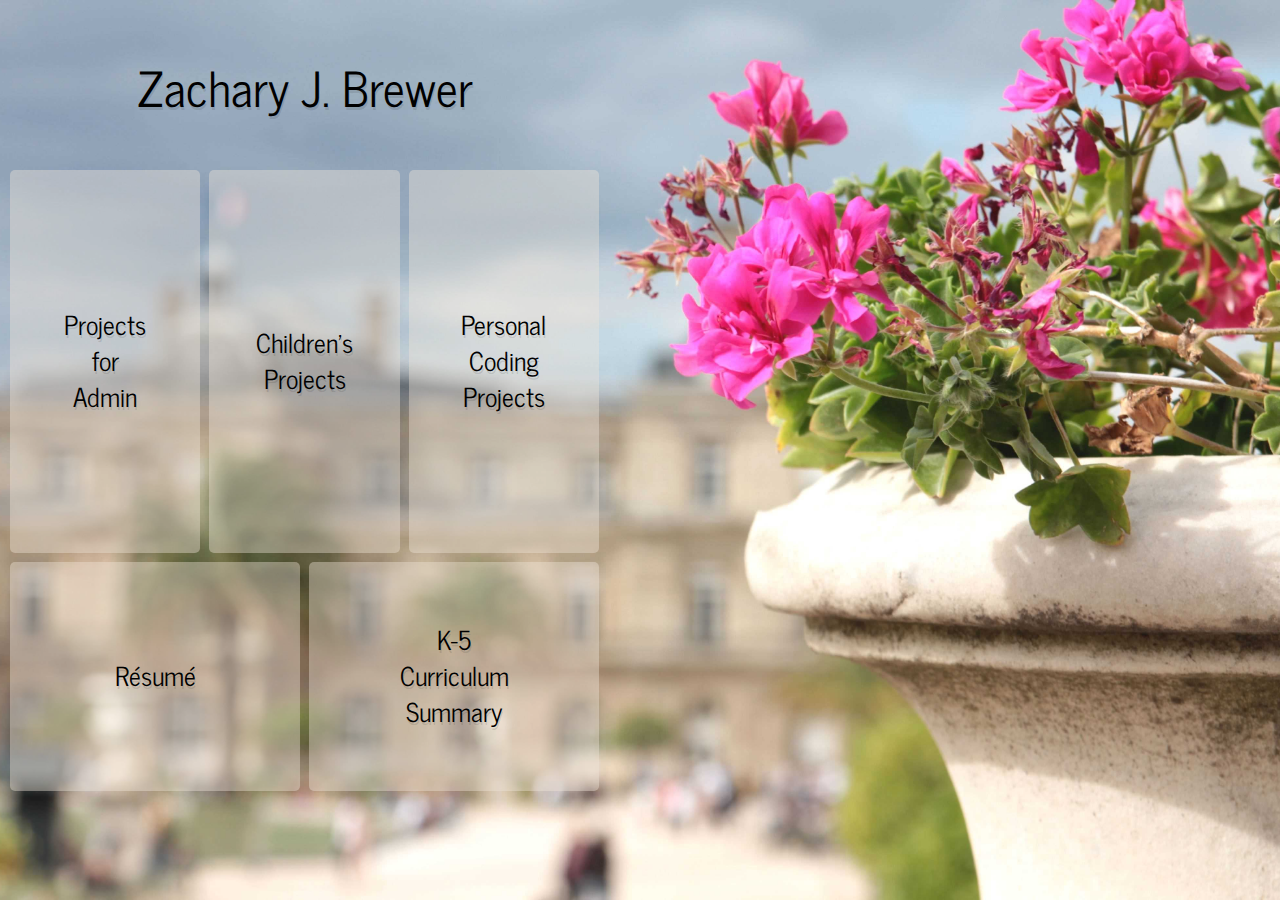
<file: techintegrationteacher/index.html>
<!DOCTYPE html>
<html id="htmlDoc">

<head>
	<meta content="text/html;charset=utf-8" http-equiv="Content-Type">
	<meta content="utf-8" http-equiv="encoding">
	<title>Zachary J. Brewer</title>
	<link rel="stylesheet" href="index.css" type="text/css" />
	<!-- <script src="p5.min.js"></script>
	<script src="p5.dom.min.js"></script>
	<script src="p5.sound.min.js"></script> -->
	<link href="https://fonts.googleapis.com/css?family=Arya" rel="stylesheet">
	<link href="https://fonts.googleapis.com/css?family=News+Cycle" rel="stylesheet">
	<script src="index.js"></script>
</head>
<body>

<div id="grid">

	<div id="item1" class="item1">Zachary J. Brewer</div>

	<div id="item2" class="item2">Projects<br>for<br>Admin</div>

	<div id="item3" class="item3">Children's<br>Projects</div>

	<div id="item4" class="item4">Personal<br>Coding<br>Projects</div>

	<div id="item5" class="item5">Résumé</div>

	<div id="item6" class="item6">K-5<br>Curriculum<br>Summary</div>

</div>

<div id="links">
<a class="leavePage" href="http://www.techintegrationteacher.com/p5/p5-lesson/index.html" id="trig">Trigonometry<br>p5.js Coding Lesson</a>
<br><br>
<a class="leavePage" href="http://www.thepoliticsgame.org" id="politics">ThePoliticsGame.org</a>
</div>

<div id="test"></div>

</body>

</html>
</file>
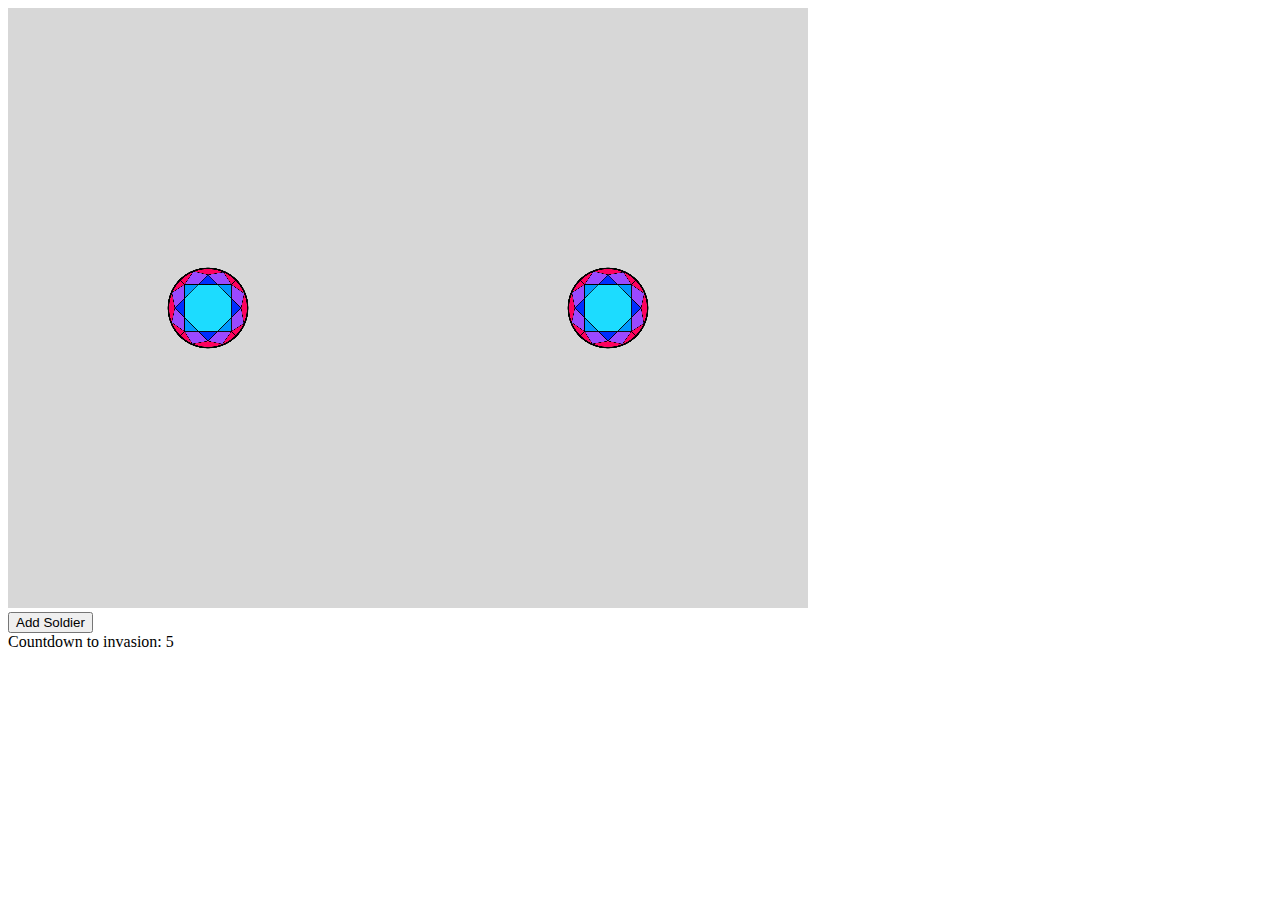
<file: techintegrationteacher/p5/index.html>
<!DOCTYPE html>
<html>
  <head>
    <meta name="viewport" width=device-width, initial-scale=1.0, maximum-scale=1.0, user-scalable=0>
    <!-- <style> body {padding: 0; margin: 0;} </style> -->
    <script src="p5.min.js"></script>
    <script src="addons/p5.dom.min.js"></script>
    <script src="addons/p5.sound.min.js"></script>
    <script src="sketch7.js"></script>
    <link rel="stylesheet" type="text/css" href="index.css">
  </head>
  <body>
    <div id="canvasDiv"></div>
    <button id="soldierButton">Add Soldier</button>
    <div id="countDownText">Countdown to invasion: <span id="countDown">5</span></div>
    <!-- <button id="testButton">Test</button> -->

  </body>
</html>
</file>
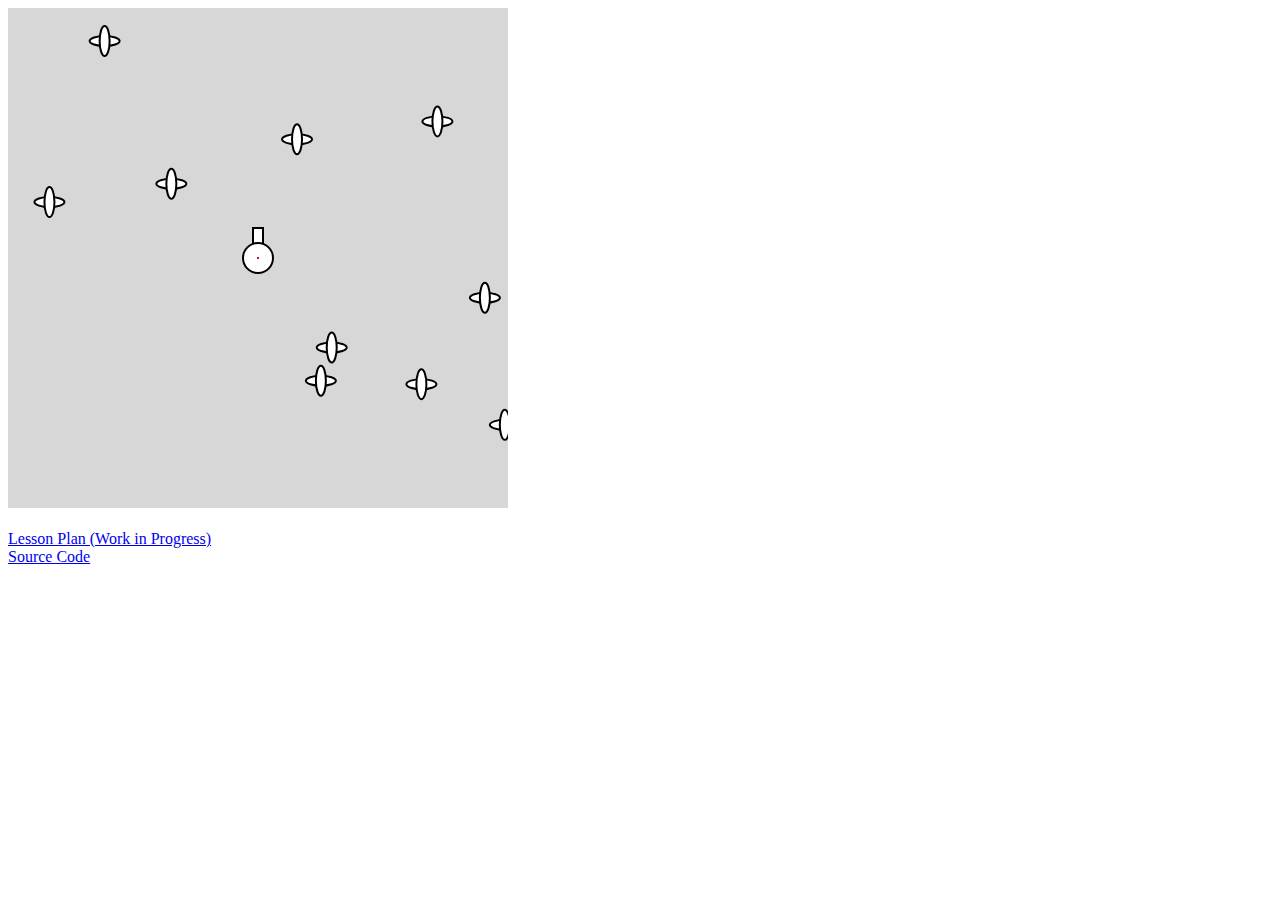
<file: techintegrationteacher/p5/p5-lesson/index.html>
<!DOCTYPE html>
<html>
  <head>
    <meta name="viewport" width=device-width, initial-scale=1.0, maximum-scale=1.0, user-scalable=0>
    <!-- <style> body {padding: 0; margin: 0;} </style> -->
    <script src="p5.min.js"></script>
    <script src="p5.dom.min.js"></script>
    <script src="p5.sound.min.js"></script>
    <script src="index.js"></script>
    <link rel="stylesheet" type="text/css" href="index.css">
  </head>
  <body>
    <div id="canvasDiv"></div>
    <br>
    <a href="p5-trig-lesson.pdf">Lesson Plan (Work in Progress)</a><br>
    <a href="https://github.com/ZakAttakk/p5-trig-lesson">Source Code</a>

  </body>
</html>
</file>
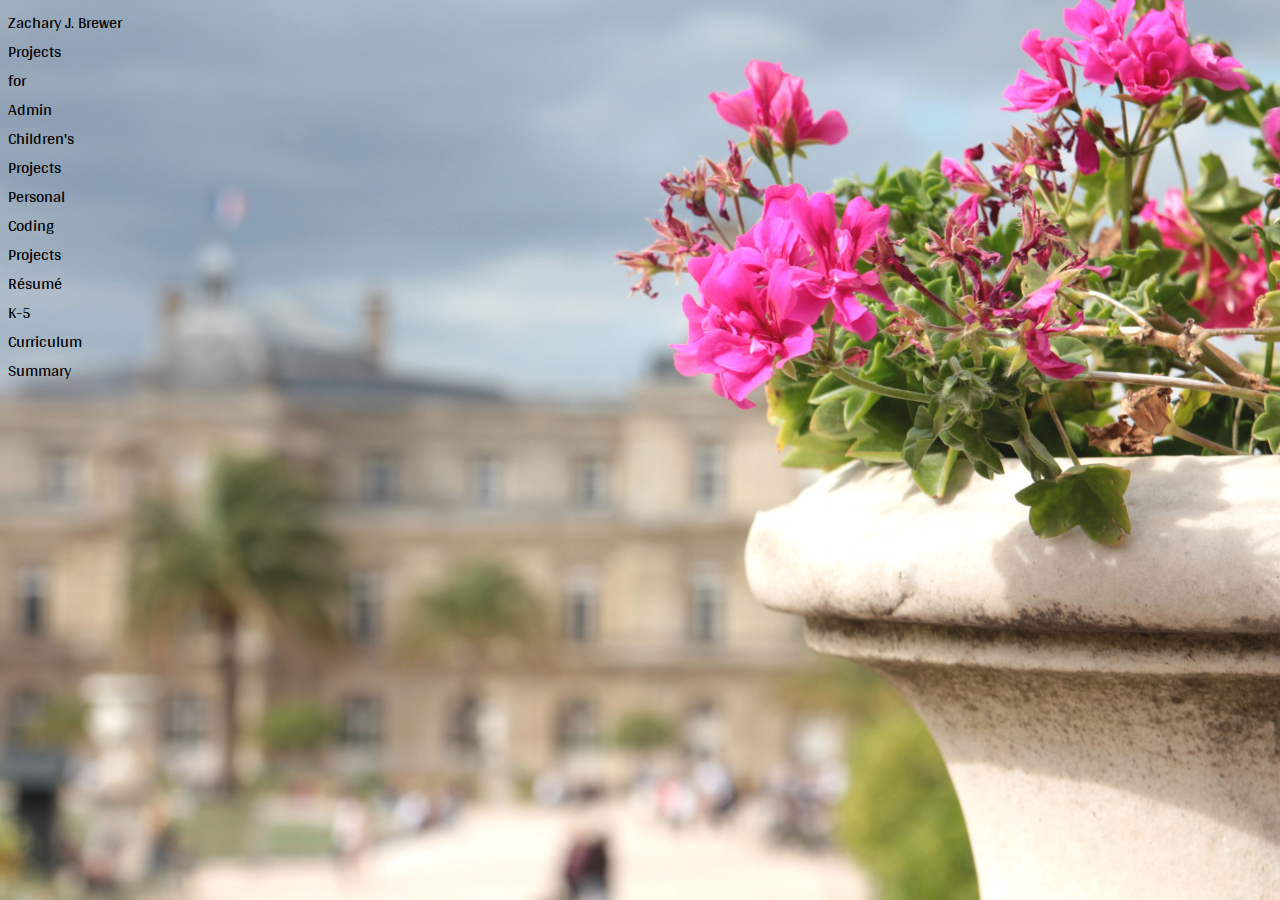
<file: techintegrationteacher/materialize/first.html>
<!DOCTYPE html>
<html>

<head>
	<meta charset="utf-8">
	<title>Zachary J. Brewer</title>
	<link rel="stylesheet" href="index.css" type="text/css" />
	<script src="index.js"></script>

	<script src="p5.min.js"></script>
	<script src="p5.dom.min.js"></script>
	<script src="p5.sound.min.js"></script>

	<link href="https://fonts.googleapis.com/css?family=Arya" rel="stylesheet">
</head>
<body>

<div id="grid">
	<div class="item1">Zachary J. Brewer</div>

	<div class="item2">Projects<br>for<br>Admin</div>

	<div class="item3">Children's<br>Projects</div>

	<div class="item4">Personal<br>Coding<br>Projects</div>

	<div class="item5">Résumé</div>

	<div class="item6">K-5<br>Curriculum<br>Summary</div>

</div>

</body>

</html>
</file>
<file: techintegrationteacher/index.css>
html {
    font-family: 'News Cycle', sans-serif;
}

body{
  background: url(paris.jpg) no-repeat center center fixed;
  -webkit-background-size: cover;
  -moz-background-size: cover;
  -o-background-size: cover;
  background-size: cover;
}

#grid {
  margin-left: 2px;
  display: grid;
  height: 85vh;
  width: 44vw;
  grid-row-gap: 9px;
  grid-column-gap: 9px;
  grid-template-columns: repeat(6, 16.1%);
  grid-template-rows: 20% 50% 30%;
  /* font-size: 10px; */
  grid-template-areas:
    'name name name name name name'
    'admin admin children children coding coding'
    'resume resume resume summary summary summary'
}

#grid > div {
  text-align: center;
  display: flex;
  align-items: center;
  justify-content: center;
  border-radius: 5px;
  color: black;
  text-shadow: 1px 3px rgba(0,0,0,0.1);
  padding: 10px;
  line-height: 140%;
}


.item1 {
  margin-top: 5px;
  grid-area: name;
  background-color: rgba(4,4,37, 0.00);
  font-size: 3rem;
  color: green;

}
.item2 {
  grid-area: admin;
  background-color: rgba(239, 229, 218, 0.40);
  font-size: 1.6rem;
  cursor: pointer;
}
.item3 {
  grid-area: children;
  background-color: rgba(239, 229, 218, 0.40);
  font-size: 1.6rem;
  cursor: pointer;
}
.item4 {
  grid-area: coding;
  background-color: rgba(239, 229, 218, 0.40);
  font-size: 1.6rem;
  cursor: pointer;
}

.item4smaller {
  grid-area: coding;
  background-color: rgba(239, 229, 218, 0.40);
  font-size: 1.15rem;
  cursor: pointer;
}

.item5 {
  grid-area: resume;
  background-color: rgba(239, 229, 218, 0.40);
  font-size: 1.6rem;
  cursor: pointer;
}

.item6 {
  grid-area: summary;
  background-color: rgba(239, 229, 218, 0.40);
  font-size: 1.6rem;
  cursor: pointer;
}

div.item2:hover {
    background-color: rgba(130, 148, 167, 0.4);
}

div.item3:hover {
    background-color: rgba(130, 148, 167, 0.4);
}

div.item4:hover {
    background-color: rgba(130, 148, 167, 0.4);
}

div.item4smaller:hover {
    background-color: rgba(130, 148, 167, 0.4);
}

div.item5:hover {
    background-color: rgba(130, 148, 167, 0.4);
}

div.item6:hover {
    background-color: rgba(130, 148, 167, 0.4);
}

#links{
  display: none;
}

/* #trig{
  display: none;
} */

/* #politics{
  display: none;
} */
</file>
<file: techintegrationteacher/p5/index.css>
#soldierButton {
  display: block;
}



#countDownClock {
  display: block;
}
</file>
<file: techintegrationteacher/p5/p5-lesson/index.css>
#soldierButton {
  display: block;
}



#countDownClock {
  display: block;
}
</file>
<file: techintegrationteacher/materialize/index.css>
html {
    font-family: 'Arya', sans-serif;
}

body{
  background: url(paris.jpg) no-repeat center center fixed;
  -webkit-background-size: cover;
  -moz-background-size: cover;
  -o-background-size: cover;
  background-size: cover;

}

#myGrid {
  height: 80vh;
  /* grid-row-gap: 20px;
  grid-column-gap: 10px;
  grid-template-columns: repeat(6, 16.1%);
  grid-template-rows: 20% 50% 30%;

  grid-template-areas:
    'name name name name name name'
    'admin admin children children coding coding'
    'resume resume resume summary summary summary' */
}


/*
#grid > div {
  text-align: center;
  display: flex;
  align-items: center;
  justify-content: center;
  border-radius: 5px;
  color: black;
  text-shadow: 1px 3px rgba(0,0,0,0.1);
  padding: 10px;
  line-height: 140%;
}


.item1 {
  grid-area: name;
  background-color: rgba(4,4,37, 0.00);
  font-size: 3.2rem;
  color: green;

}
.item2 {
  grid-area: admin;
  background-color: rgba(239, 229, 218, 0.4);
  font-size: 1.45rem;
  cursor: pointer;
}
.item3 {
  grid-area: children;
  background-color: rgba(239, 229, 218, 0.4);
  font-size: 1.45rem;
  cursor: pointer;
}
.item4 {
  grid-area: coding;
  background-color: rgba(239, 229, 218, 0.4);
  font-size: 1.45rem;
  cursor: pointer;
}
.item5 {
  grid-area: resume;
  background-color: rgba(134, 6, 52, 0.4);
  font-size: 1.45rem;
  cursor: pointer;
}
.item6 {
  grid-area: summary;
  background-color: rgba(134, 6, 52, 0.4);
  font-size: 1.45rem;
  cursor: pointer;
}

div.item2:hover {
    background-color: rgba(130, 148, 167, 0.4);
}

div.item3:hover {
    background-color: rgba(130, 148, 167, 0.4);
}

div.item4:hover {
    background-color: rgba(130, 148, 167, 0.4);
}

div.item5:hover {
    background-color: rgba(130, 148, 167, 0.4);
}

div.item6:hover {
    background-color: rgba(130, 148, 167, 0.4);
} */
</file>
